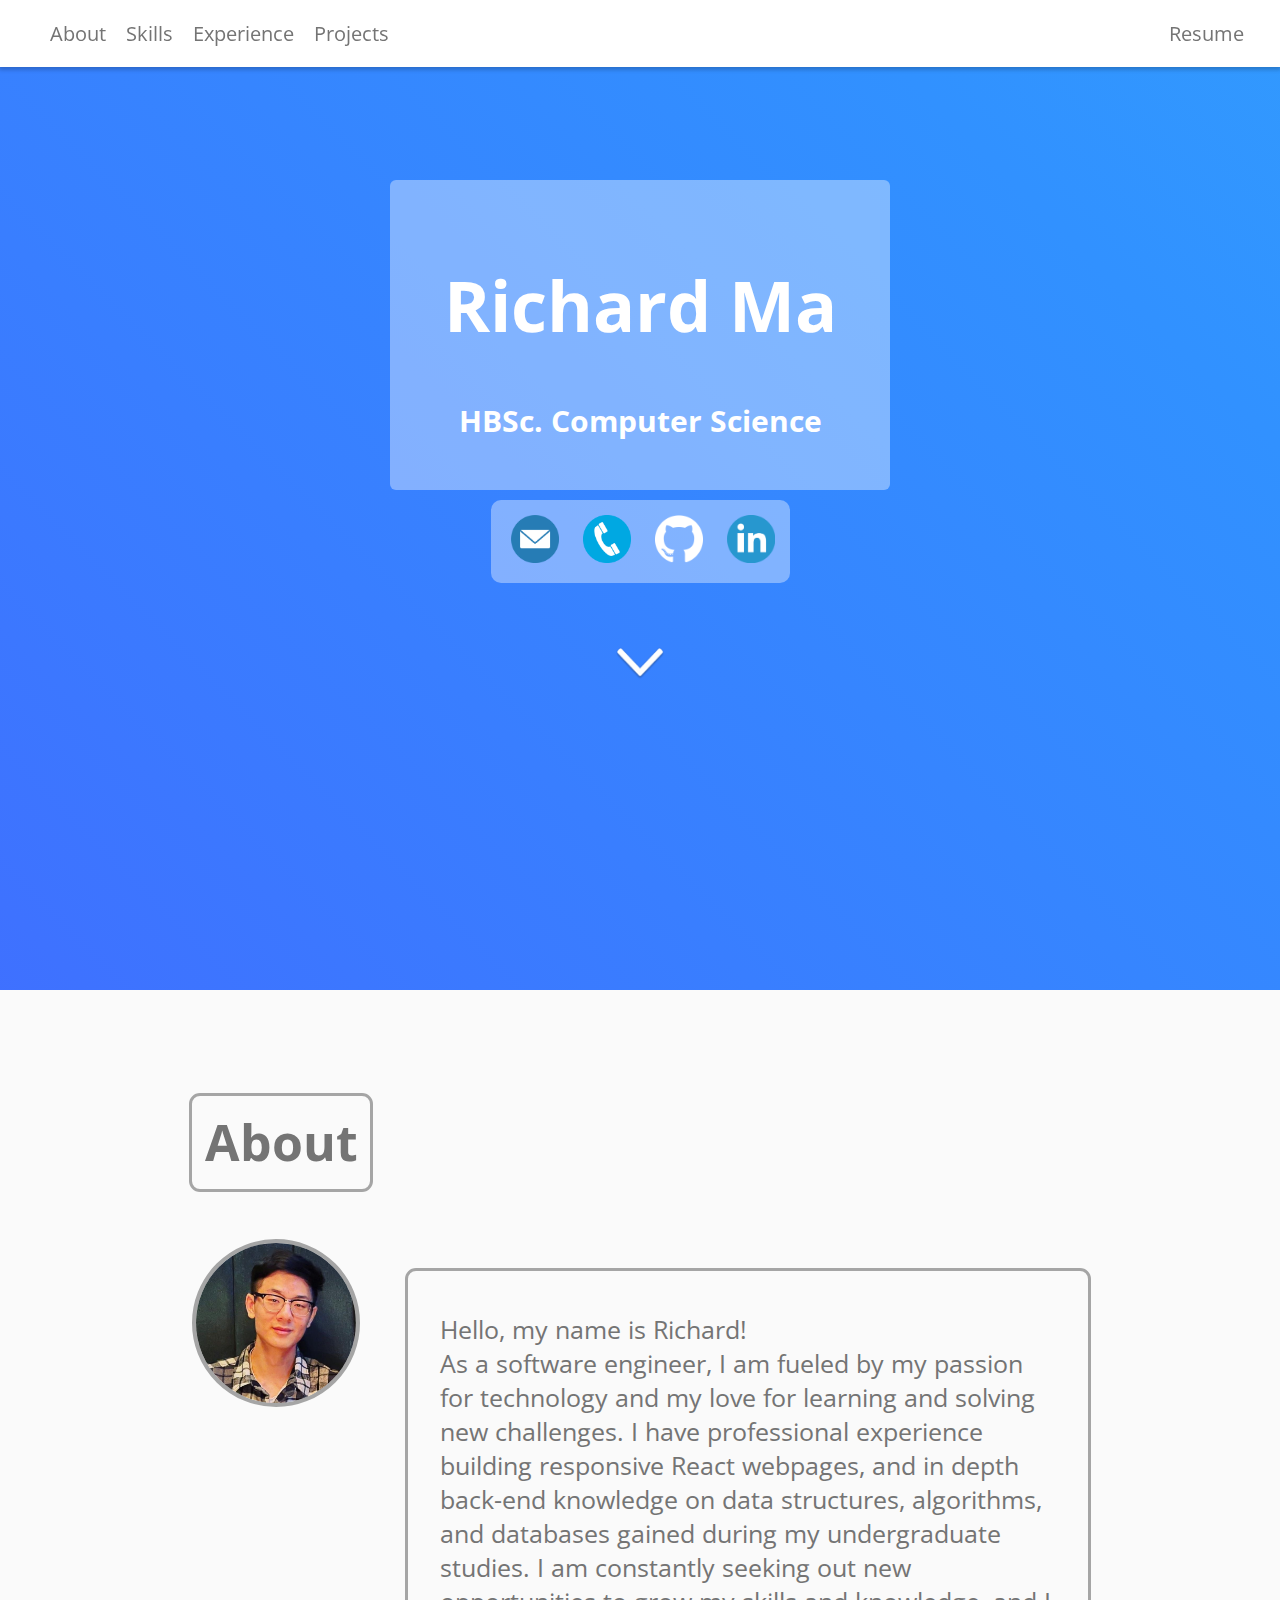
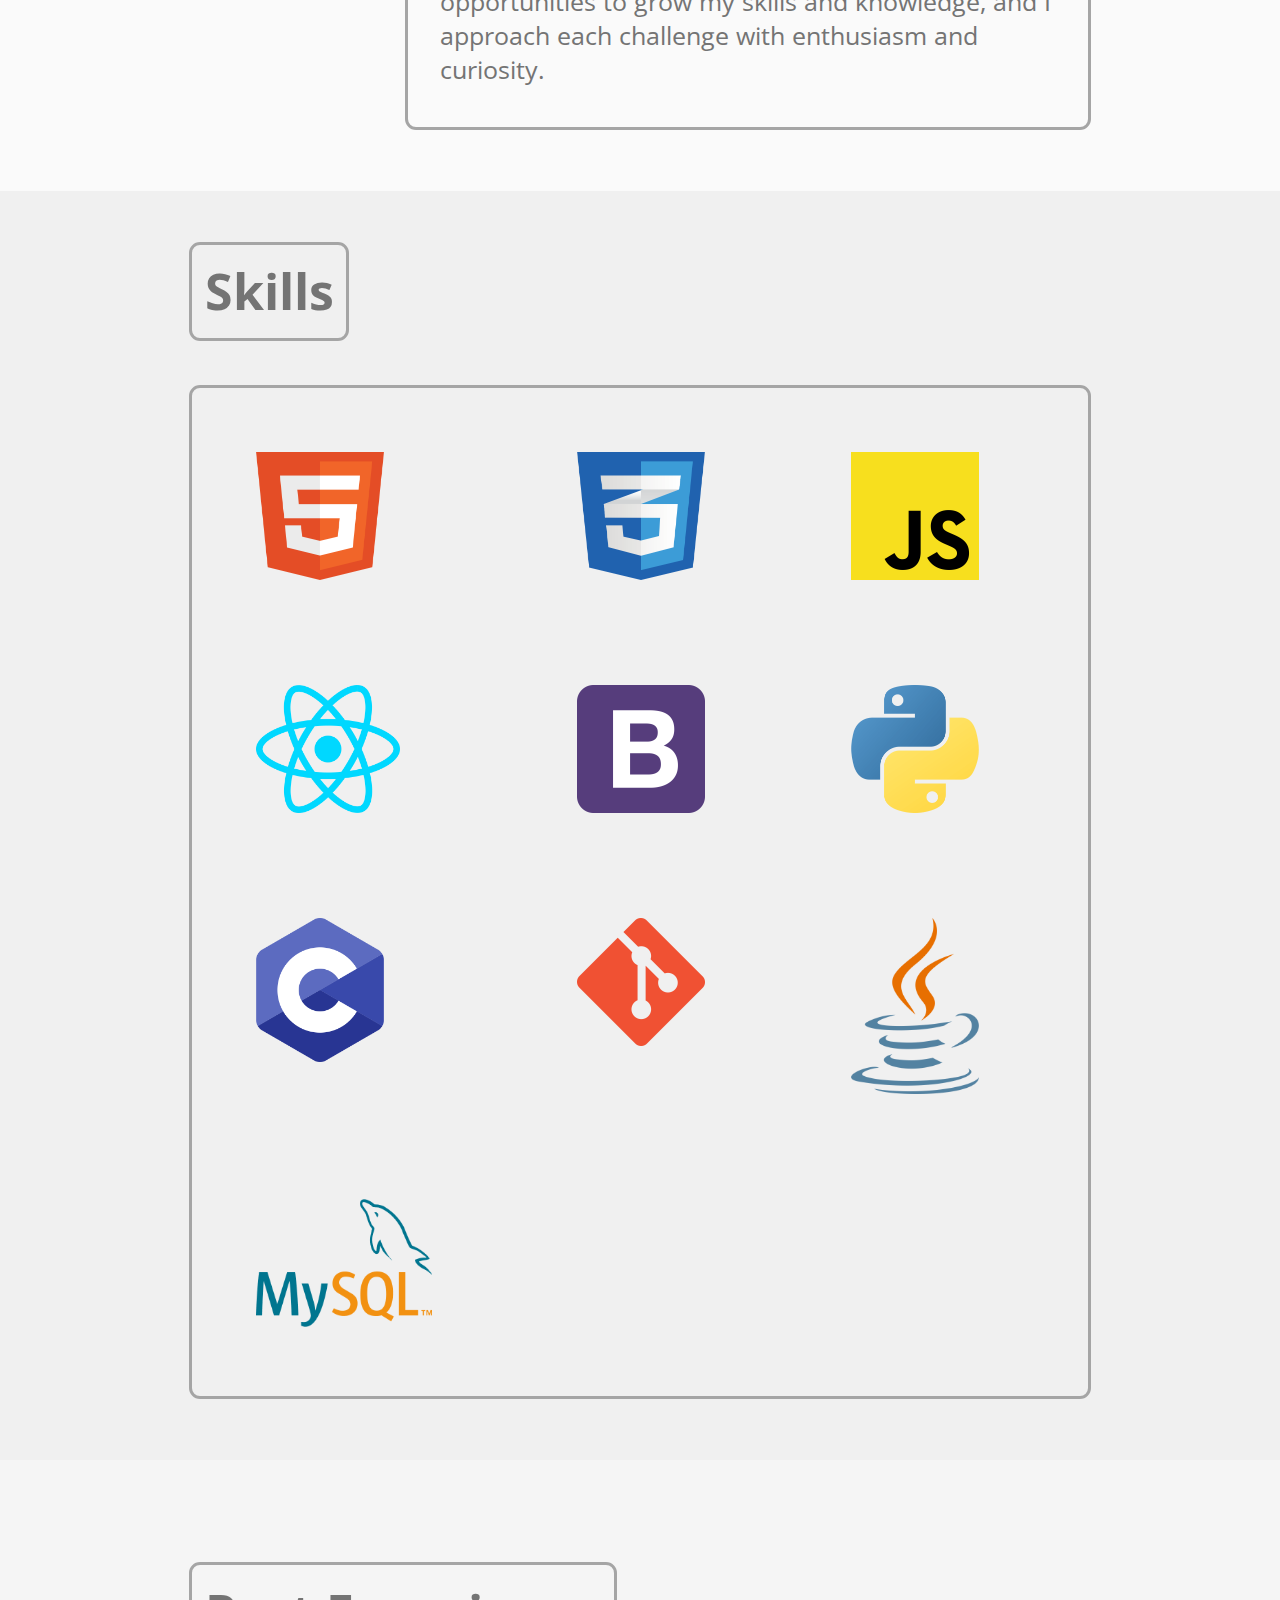
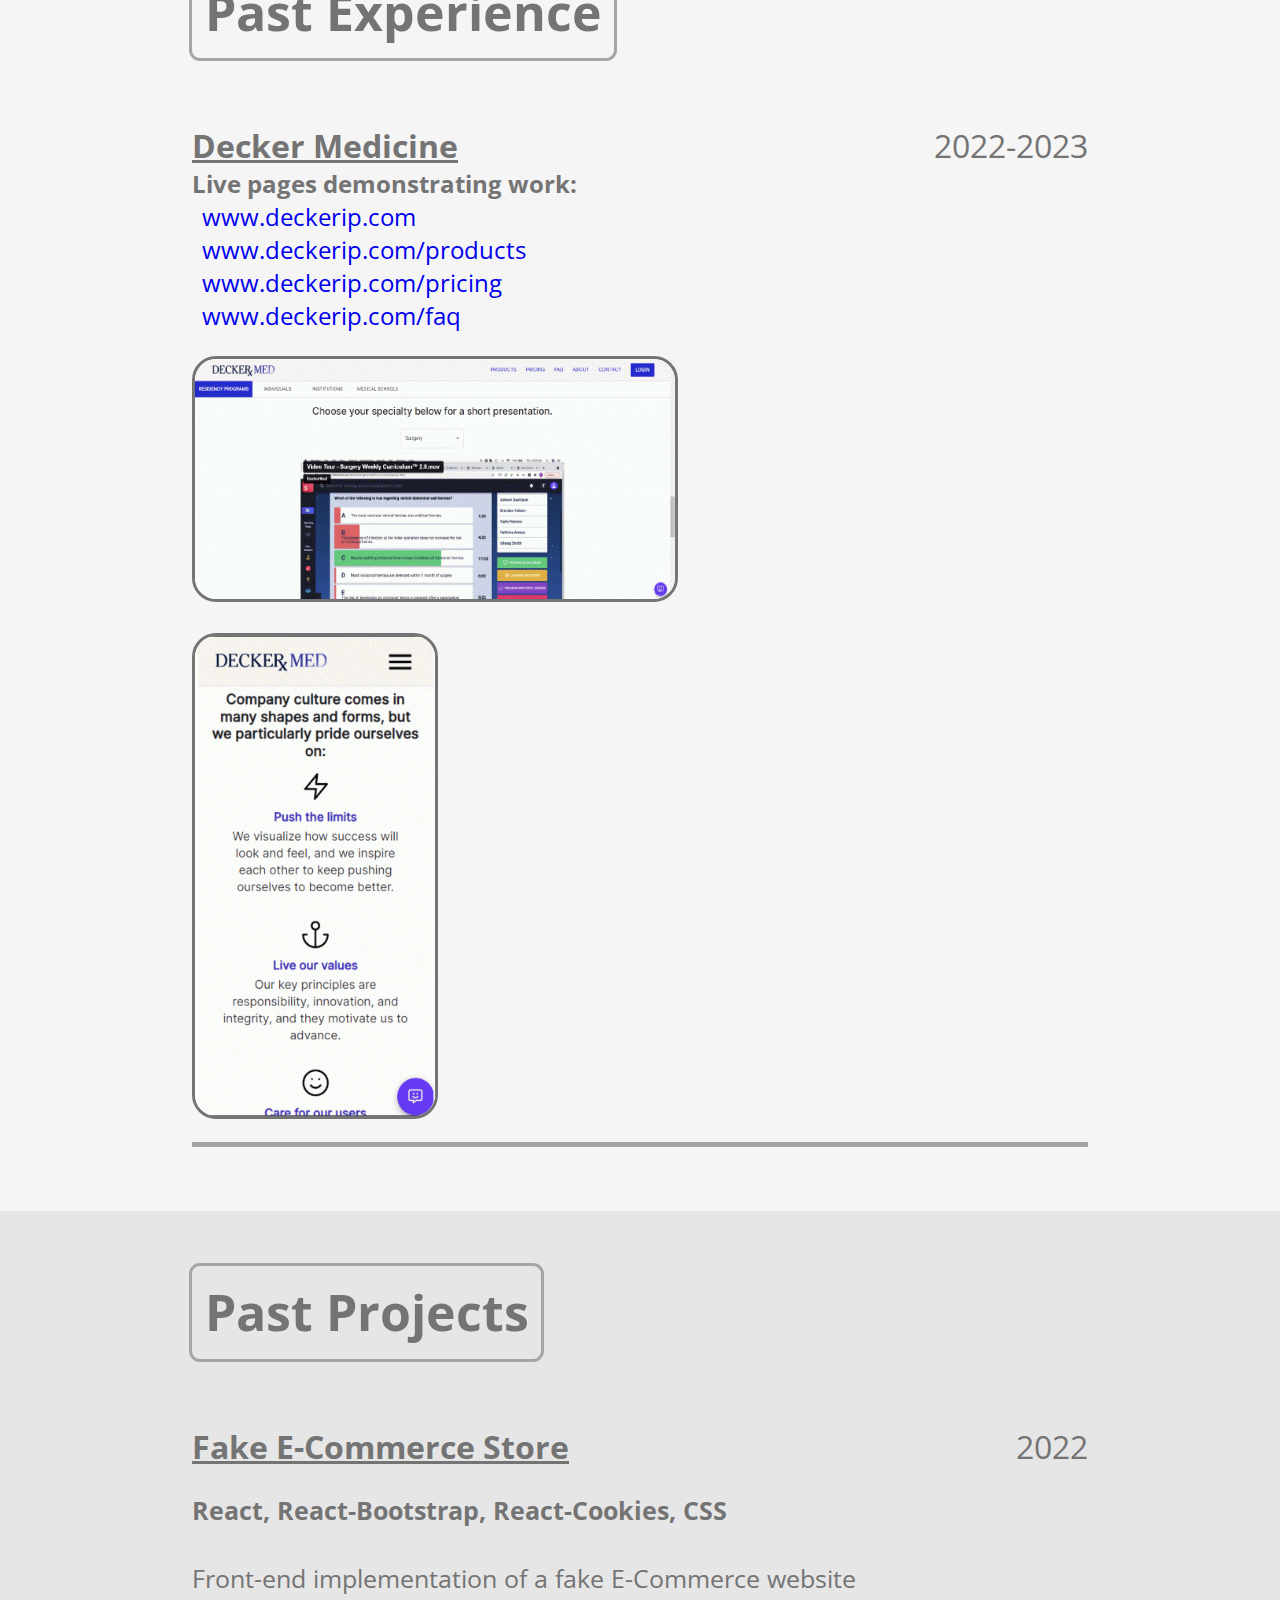
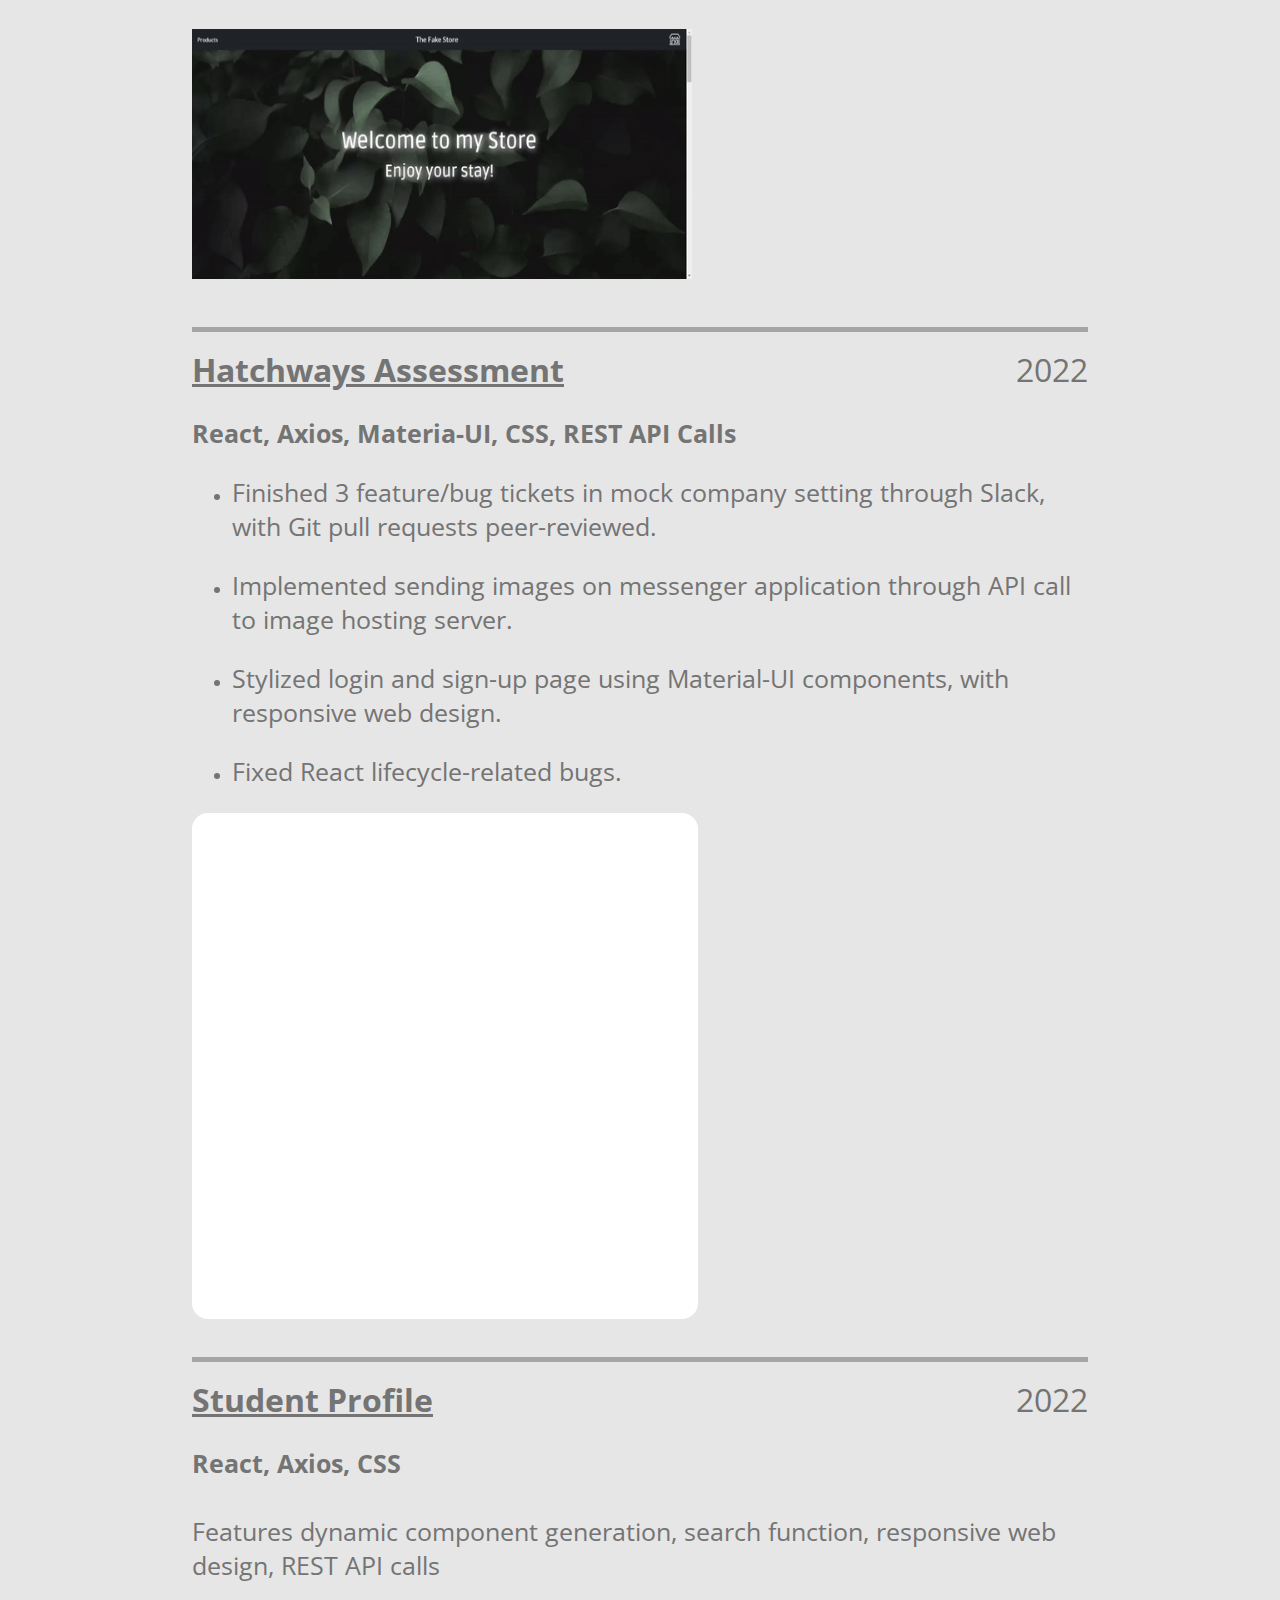
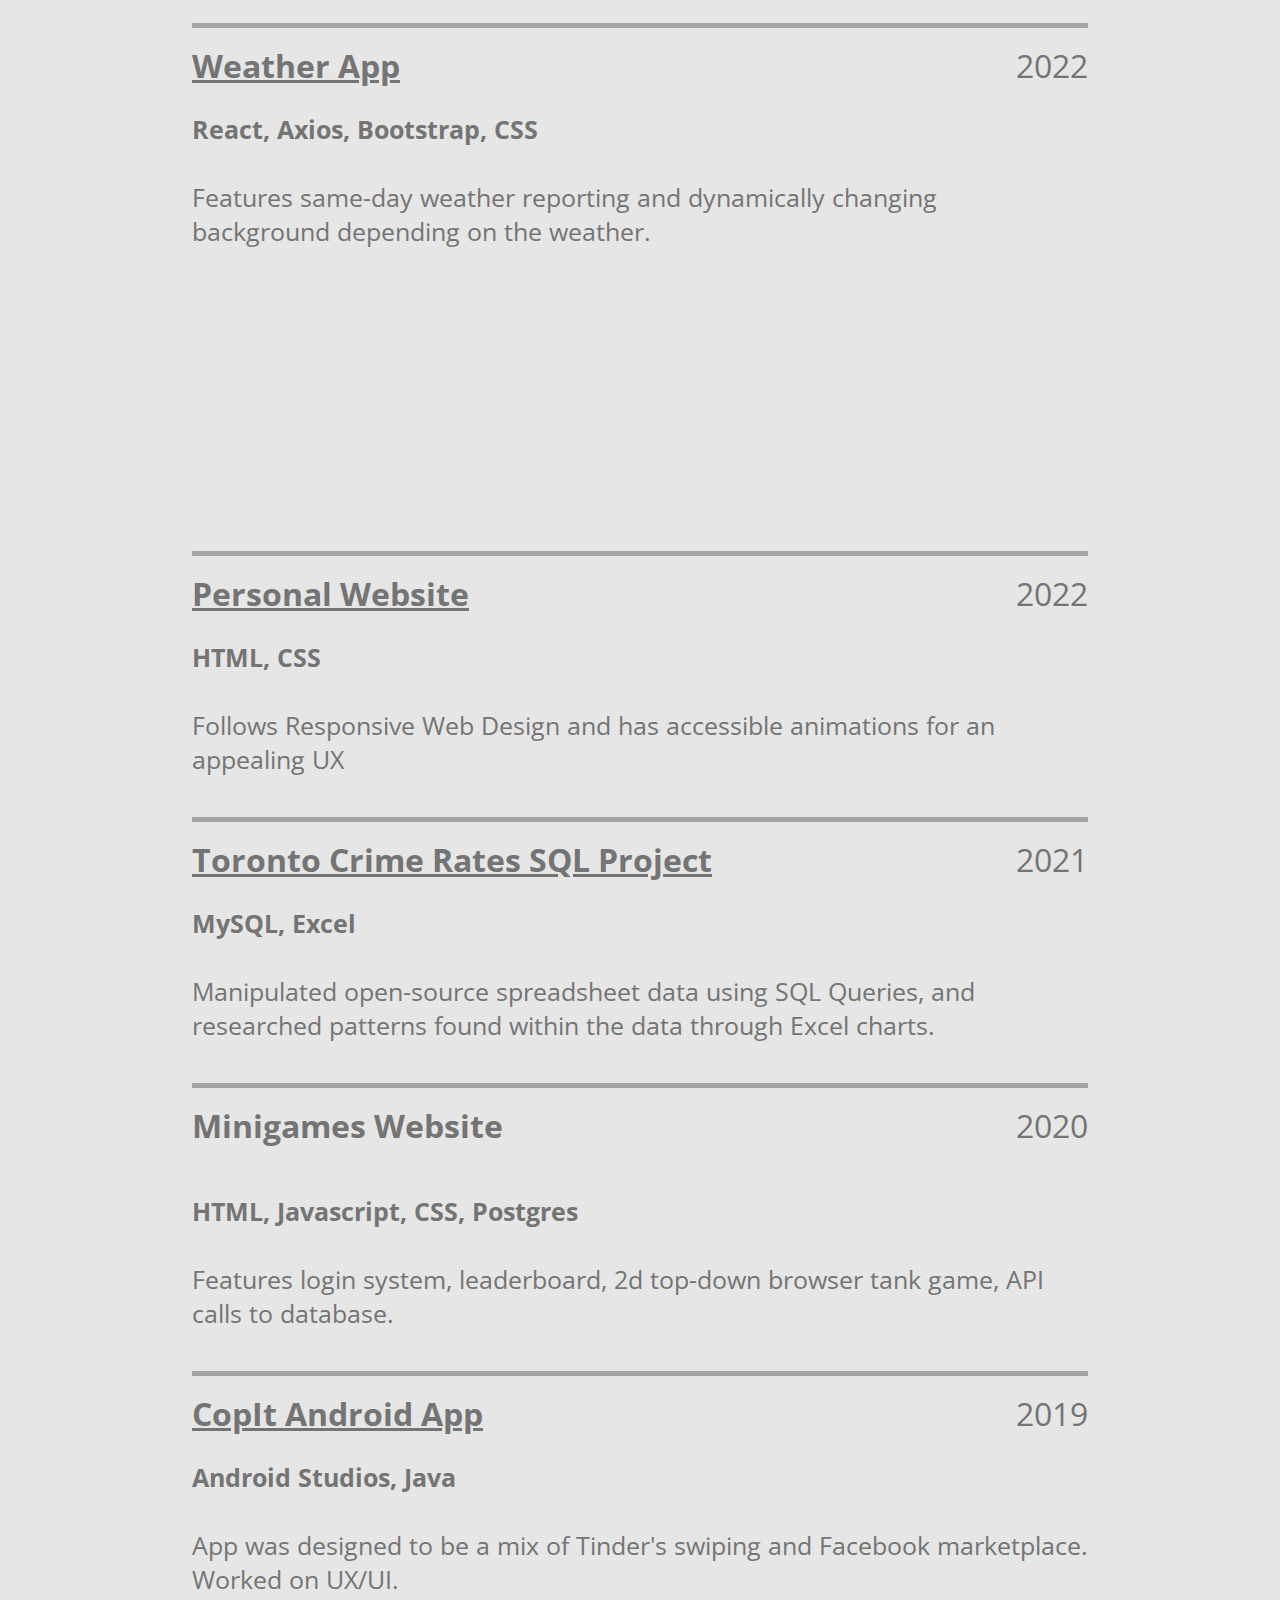
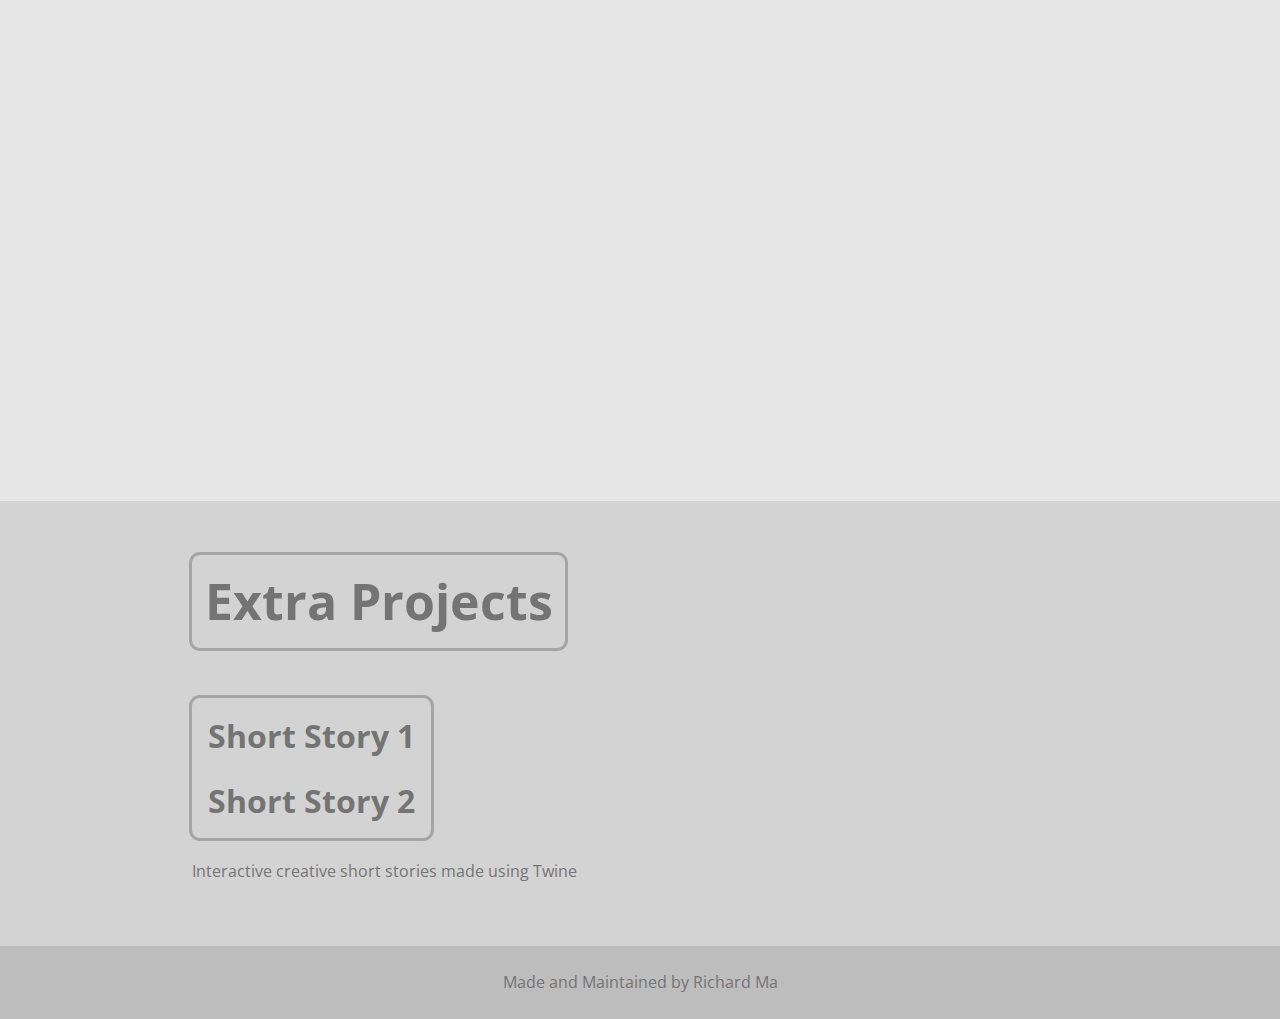
<file: index.html>
<!DOCTYPE html>
<html lang="en">
	<head>
		<meta charset="utf-8">
		<meta name="viewport" content="width=device-width, minimum-scale=1, initial-scale=1">
		<title>Richard Ma</title>
		<link rel="stylesheet" href="/styles.css" />
		<link rel="preconnect" href="https://fonts.gstatic.com">
		<link href="https://fonts.googleapis.com/css2?family=Open+Sans:wght@300&display=swap" rel="stylesheet">
		<link rel="shortcut icon" href="favicon.ico" type="image/x-icon">  
	</head>
	<body>
		<div id="navigation">
			<nav>
					<ul>
						<li><a href="#about">About</a></li>
						<li><a href="#skills">Skills</a></li>
						<li><a href="#experience">Experience</a></li>
						<li><a href="#projects">Projects</a></li>
						<!-- <li><a href="#extra_projects">Extras</a></li> -->
						<li style="float:right; padding-right:2vw;"><a href="./Richard_Ma_Resume.pdf">Resume</a></li>
					</ul>
			</nav>
		</div>
		<div id="nameclass">
			<div id="name">
				<h1>Richard Ma</h1>
				<h4>HBSc. Computer Science</h4> 
			</div>
			<div id="images">
				<a href="mailto:richardma1999@gmail.com">
					<img src="images/email_logo.png">
				</a>
				<a href="tel:4168570918">
					<img src="images/phone_logo.png">
				</a>
				<a href="https://www.github.com/dhicarr">
					<img src="images/github_logo.png">
				</a>
				<a href="https://www.linkedin.com/in/maricha2/">
					<img src="images/linkedIn_logo.png">
				</a>
			</div>
			<a href="#about">
				<img id="down_arrow" src="images/down_arrow.png">
			</a>
		</div>
		<div id="about">
			<h2>About</h2>
			<div id="about2">
				<div id="headphoto">
					<img src="images/headshot.jpg">
				</div>
				<div id="about_content">
					<p>
						Hello, my name is Richard!<br/>
						As a software engineer, I am fueled by my passion for technology and my love for learning and solving new challenges. 
						I have professional experience building responsive React webpages, and in depth back-end knowledge on data structures, algorithms, and databases gained during my undergraduate studies.
						I am constantly seeking out new opportunities to grow my skills and knowledge, and I approach each challenge with enthusiasm and curiosity.
					</p>
				</div>
			</div>
		</div>
		<div id="skills">
			<h2>Skills</h2>
			<div id="skills_content">
				<div id="languages">
					<div id="skill1">
						<img src="images/html.png">
						<div class="dropdown">
							<div class="text">
								<b>HTML:</b><br><br>
								Embedded Content<br>
								Tables<br>
								Buttons<br>
								HTML5 Forms<br>
							</div>
						</div>
					</div>
					<div id="skill2">
						<img src="images/css.png">
						<div class="dropdown">
							<div class="text">
								<b>CSS:</b><br><br>
								Animation<br>
								Flexbox<br>
								Grid<br>
								Responsive Web Design<br>
							</div>
						</div>
					</div>
					<div id="skill3">
						<img src="images/javascript.png">
						<div class="dropdown">
							<div class="text">
								<b>Javascript:</b><br><br>
								REST API<br>
								jQuery<br>
								nodeJS<br>
								DOM Manipulation
							</div>
						</div>
					</div>
					<div id="skill9">
						<img src="images/react.png">
						<div class="dropdown">
							<div class="text">
								<b>React:</b><br><br>
								Functional Components<br>
								Hooks
							</div>
						</div>
					</div>
					<div id="skill10">
						<img src="images/bootstrap.png">
						<div class="dropdown">
							<div class="text">
								<b>Bootstrap</b>
							</div>
						</div>
					</div>
					<div id="skill4">
						<img src="images/python.png">
						<div class="dropdown">
							<div class="text">
								<b>Python</b><br><br>
								Used for 2 years
							</div>
						</div>
					</div>
					<div id="skill5">
						<img src="images/c.png">
						<div class="dropdown">
							<div class="text">
								<b>C</b><br><br>
								Used for 3 years
							</div>
						</div>
					</div>
					<div id="skill6">
						<img src="images/git.png">
						<div class="dropdown">
							<div class="text">
								<b>Git:</b><br><br>
								Used for 4 years
							</div>
						</div>
					</div>
					<div id="skill8">
						<img src="images/java.png">
						<div class="dropdown">
							<div class="text">
								<b>Java:</b><br><br>
								Used for 3 years
							</div>
						</div>
					</div>
					<div id="skill7">
						<img src="images/mysql.png">
						<div class="dropdown">
							<div class="text">
								<b>MySQL:</b><br><br>
								Data Manipulation<br>
								Queries<br>
							</div>
						</div>
					</div>
				</div>
			</div>
		</div>
		<div id="experience" style="background-color:rgb(245, 245, 245);">
			<h2>Past Experience</h2>
			<div id="fakestore">
				<a href="https://www.deckerip.com/" style="font-size: 2em; color: rgb(116, 116, 116);"><b><u>Decker Medicine</u></b></a>
				<span style="font-size: 2em; color: rgb(116, 116, 116);float: right;">2022-2023</span><br>
				<div class="experience_tab">
					<b>Live pages demonstrating work:</b><br/>
					<div style="padding-left:10px; padding-bottom:1em">
						<a href="https://www.deckerip.com/">www.deckerip.com</a><br/>
						<a href="https://www.deckerip.com/products/">www.deckerip.com/products</a><br/>
						<a href="https://www.deckerip.com/pricing/">www.deckerip.com/pricing</a><br/>
						<a href="https://www.deckerip.com/faq/">www.deckerip.com/faq</a>
					</div>
					<img class="desktop_slideshow"  src="images/desktop_view.gif" alt="" /><br/>
					<img class="mobile_slideshow"  src="images/mobile_view.gif" alt="" />
				</div>
			</div>
		</div>
		<div id="projects">
			<h2>Past Projects</h2>
			<div id="fakestore">
				<a href="https://master.dj8auwcidjojx.amplifyapp.com/" style="font-size: 2em; color: rgb(116, 116, 116);"><b><u>Fake E-Commerce Store</u></b></a>
				<span style="font-size: 2em; color: rgb(116, 116, 116);float: right;">2022</span><br>
				<p>
					<b>React, React-Bootstrap, React-Cookies, CSS</b><br><br>
					Front-end implementation of a fake E-Commerce website<br><br>
					<img class="fakestore_img"  src="images/fakestore.gif" alt="" />
				</p>
			</div>
			<div id="hatchways">
				<a href="https://github.com/Dhicarr/4000a9" style="font-size: 2em; color: rgb(116, 116, 116);"><b><u>Hatchways Assessment</u></b></a>
				<span style="font-size: 2em; color: rgb(116, 116, 116);float: right;">2022</span><br>
				<p>
					<b>React, Axios, Materia-UI, CSS, REST API Calls</b><br>
					<ul>
						<li>
							<p>Finished 3 feature/bug tickets in mock company setting through Slack, with Git pull requests peer-reviewed.</p>
						</li>
						<li>
							<p>Implemented sending images on messenger application through API call to image hosting server.</p>
						</li>
						<li>
							<p>Stylized login and sign-up page using Material-UI components, with responsive web design.</p>
						</li>
						<li>
							<p>Fixed React lifecycle-related bugs.</p>
						</li>
					</ul>
				</p>
				<div class="slideshow3">
					<img class='photo3'  src="images/Hatchways/ux_ss1.png" alt="" />
					<img class='photo3'  src="images/Hatchways/ux_ss2.png" alt="" />
					<img class='photo3'  src="images/Hatchways/ux_ss4.png" alt="" />
					<img class='photo3'  src="images/Hatchways/ux_ss5.png" alt="" />
					<img class='photo3'  src="images/Hatchways/ux_ss6.png" alt="" />
				</div>
				<br/>
			</div>
			<div id="studentprofile">
				<a href="https://master.d1qbevnz7fxx4.amplifyapp.com/" style="font-size: 2em; color: rgb(116, 116, 116);"><b><u>Student Profile</u></b></a>
				<span style="font-size: 2em; color: rgb(116, 116, 116);float: right;">2022</span><br>
				<p>
					<b>React, Axios, CSS</b><br><br>
					Features dynamic component generation, search function,
					responsive web design, REST API calls<br>
				</p>
				<!-- <div class="studentprofile-video">
					<iframe width="calc(560vw/10)" height="calc(315vw/10)" src="https://www.youtube.com/embed/7gBvidV0R-o"
						title="YouTube video player" frameborder="0"
						allowfullscreen>
					</iframe>
				</div> -->
			</div>
			<div id="weatherapp">
				<a href="https://master.d1dau1ltmto9q.amplifyapp.com/" style="font-size: 2em; color: rgb(116, 116, 116);"><b><u>Weather App</u></b></a>
				<span style="font-size: 2em; color: rgb(116, 116, 116);float: right;">2022</span><br>
				<p>
					<b>React, Axios, Bootstrap, CSS</b><br><br>
					Features same-day weather reporting and dynamically changing<br>
					background depending on the weather.<br>
				</p>
				<div class="slideshow2">
					<img class='photo2'  src="weather/weather_1.png" alt="" />
					<img class='photo2'  src="weather/weather_2.png" alt="" />
					<img class='photo2'  src="weather/weather_3.png" alt="" />
					<img class='photo2'  src="weather/weather_4.png" alt="" />
				</div><br>
			</div>
			<div id="personalwebsite">
				<a href="https://github.com/Dhicarr/Dhicarr.github.io" style="font-size: 2em; color: rgb(116, 116, 116);"><b><u>Personal Website</u></b></a>
				<span style="font-size: 2em; color: rgb(116, 116, 116);float: right;">2022</span><br>
				<p>
					<b>HTML, CSS</b><br><br>
					Follows Responsive Web Design and has accessible animations for an appealing UX
				</p>
			</div>
			<div id="sqlproject">
				<a href="https://github.com/Dhicarr/toronto_crimerates" style="font-size: 2em; color: rgb(116, 116, 116);"><b><u>Toronto Crime Rates SQL Project</u></b></a>
				<span style="font-size: 2em; color: rgb(116, 116, 116);float: right;">2021</span><br>
				<p>
					<b>MySQL, Excel</b><br><br>
					Manipulated open-source spreadsheet data using SQL Queries, and researched patterns
					found within the data through Excel charts.
				</p>
			</div>
			<div id="tankwebsite">
				<b><span style="font-size: 2em; color: rgb(116, 116, 116);">Minigames Website</span></b>
				<span style="font-size: 2em; color: rgb(116, 116, 116);float: right;">2020</span><br><br>
				<p>
					<b>HTML, Javascript, CSS, Postgres</b><br><br>
					Features login system, leaderboard, 2d top-down browser tank game,
					API calls to database.
				</p>
			</div>
			<div id="copit">
				<div id="copit_text">
					<a href="https://github.com/Dhicarr/CopItApp" style="font-size: 2em; color: rgb(116, 116, 116);"><b><u>CopIt Android App</u></b></a>
					<span style="font-size: 2em; color: rgb(116, 116, 116);float: right;">2019</span><br>
					<p>
						<b>Android Studios, Java</b><br><br>
						App was designed to be a mix of Tinder's swiping and
						Facebook marketplace.<br>
						Worked on UX/UI.<br>
					</p>
				</div>
				<div class="slideshow">
					<img class='photo'  src="copit/copit2.png" alt="" />
					<img class='photo'  src="copit/copit6.png" alt="" />
					<img class='photo'  src="copit/copit3.png" alt="" />
					<img class='photo'  src="copit/copit4.png" alt="" />
					<img class='photo'  src="copit/copit5.png" alt="" />
					<img class='photo'  src="copit/copit1.png" alt="" />
				</div>
			</div>
		</div>
		<div id="extra_projects">
			<h2>Extra Projects</h2>
			<div id="extra_projects2">
				<a href="/extra/The_Androids_Soul.html"><b>Short Story 1</b></a><br>
				<a href="/extra/The_Escape.html"><b>Short Story 2</b></a>
			</div><br>
			<span style="font-size: 1em;">Interactive creative short stories made using Twine</span>
		</div>
		<div id="extra">
			Made and Maintained by Richard Ma
		</div>
	</body>
</html>
</file>
<file: styles.css>
body{
    height: 100%;
    width: 100%;
    overflow-x: hidden;
    position: relative;
    background: linear-gradient(45deg, #ff35cc, #5639ff, #3191ff, #38f0f7);
    background-size: 450% 100%;
    animation: gradient 10s ease infinite;
    margin:0px;
    font-family: 'Open Sans', sans-serif;
}
html {
    scroll-behavior: smooth;
    position:relative;
    overflow-x:hidden;
}
.fakestore_img{
    width: 20em;
    height:10em;
}
.mobile_slideshow{
    width: 10em;
    height: 20em;
    border: solid 3px rgb(116, 116, 116);
    border-radius: 1em;
}
.desktop_slideshow{
    width: 20em;
    height: 10em;
    border: solid 3px rgb(116, 116, 116);
    border-radius: 1em;
    margin-bottom:1em;
}
a:visited {color:rgb(116, 116, 116);}
a:hover {color:rgb(62, 62, 62);}
#name{
    width: 500px;
    height: 250px;
    margin: auto;
    color: rgb(255, 255, 255);
    margin-top: 20vh;
    padding-top:30px;
    padding-bottom:30px;
    background-color: rgba(255, 255, 255, 0.377);
    border-radius: 6px;
    -webkit-animation: fadein 1s linear;
    animation: fadein 1s linear;
}
#nameclass{
    margin: 0;
    text-align: center;
    width: auto;
    height: 90vh;
    position: relative;
    z-index: 4;
}
#images{
    background-color: rgba(255, 255, 255, 0.377);
    margin: auto;
    margin-top: 10px;
    padding:5px;
    padding-left: 10px;
    border-radius: 10px;
    width: fit-content;
    -webkit-animation: fadein 1s linear;
    animation: fadein 1s linear;
}
nav{
    font-size: 20px;
}
h1{
    font-size: 70px;
}
h2{
    font-size: 50px;
    outline-color:rgb(165, 165, 165);
    outline-style: solid;
    width: fit-content;
    border-radius: 8px;
    margin-bottom: 1em;
    padding: 0.25em;
}
p{
    font-size: 25px;
}
h4{
    font-size: 30px;
}
#headphoto>img{
    border-style: solid;
    border-color: rgb(165, 165, 165);
    border-width: 0.25em;
}
#about_content{
    flex: 1 1 auto;
    outline-color:rgb(165, 165, 165);
    outline-style: solid;
    padding: 2em;
    padding-top: 1em;
    padding-bottom: 1em;
    margin-top: 2em;
    border-radius: 8px;
}
#skills_content{
    outline-color:rgb(165, 165, 165);
    outline-style: solid;
    padding: 4em;
    margin-top: 2em;
    border-radius: 8px;
}
#experience{
    padding-top: 5%;
    padding-left: 15%;
    padding-right: 15%;
    padding-bottom: 5%;
    margin-top: 0px;
    width: auto;
    background-color: rgb(250, 250, 250);
    color: rgb(116, 116, 116);
    z-index: 5;
    position: relative;
}
#about{
    padding-top: 5%;
    padding-left: 15%;
    padding-right: 15%;
    padding-bottom: 5%;
    margin-top: 0px;
    width: auto;
    background-color: rgb(250, 250, 250);
    color: rgb(116, 116, 116);
    z-index: 5;
    position: relative;
}
#skills{
    padding-top: 1%;
    padding-left: 15%;
    padding-right: 15%;
    padding-bottom: 5%;
    margin-top: 0px;
    width: auto;
    background-color: rgb(240, 240, 240);
    color: rgb(116, 116, 116);
}
#languages{
    display: grid;
    grid-template-columns: repeat(auto-fit, minmax(10vw, auto));
    gap: 100px;
}
.dropdown{
    display: none;
    position: absolute;
    background-color: #f9f9f9;
    min-width: 160px;
    box-shadow: 0px 8px 16px 0px rgba(0,0,0,0.2);
    padding: 12px 16px;
}
#languages>*:hover .dropdown{
    display: block;
    -webkit-animation: fadein 0.25s linear;
    animation: fadein 0.25s linear;
}
#languages>*>img{
    width:8em;
    height:8em;
}
#skill5>img{
    width:8em;
    height:9em;
}
#skill7>img{
    width:11em;
    height:8em;
}
#skill8>img{
    width:8em;
    height:11em;
}
#skill9>img{
    width: 9em;
    height:8em;
}
#projects{
    padding-top: 1%;
    padding-left: 15%;
    padding-right: 15%;
    padding-bottom: 5%;
    margin-top: 0px;
    width: auto;
    background-color: rgb(230, 230, 230);
    color: rgb(116, 116, 116);
}
#extra_projects{
    padding-top: 1%;
    padding-left: 15%;
    padding-right: 15%;
    padding-bottom: 5%;
    margin-top: 0px;
    width: auto;
    background-color: rgb(211, 211, 211);
    color: rgb(116, 116, 116);
}
#extra_projects2{
    outline-color:rgb(165, 165, 165);
    outline-style: solid;
    padding: 1em;
    width: fit-content;
    border-radius: 8px;
}
#extra{
    padding: 2%;
    margin-bottom: 0;
    width: auto;
    text-align: center;
    background-color: rgb(189, 189, 189);
    color: rgb(116, 116, 116);
}
#about2{
    display:flex;
}
a{
    text-decoration: none;
    outline:none;
}
a>img{
    margin: 10px;
    transition: 0.25s;
    width:3em;
    height:3em;
}
#images>a>img:hover{
    transition: 0.25s;
    width:4em;
    height:4em;
}
#headphoto{
    flex: 0 0 auto;
    margin-right: 3em;
}
#headphoto>img{
    width:10em;
    height:10em;
    border-radius: 50%;
}
#down_arrow{
    margin-top: 5%;
    width:3em;
    height: 2em;
    -webkit-animation: fadein 1s linear;
    animation: fadein 1s linear;
}
#down_arrow:hover{
    animation: bounce 1s linear infinite;
    -webkit-animation: bounce 1s linear infinite;
}
#navigation{
    position: fixed;
    top: 0;
    width: 100vw;
    margin:0px;
    z-index: 100;
}
nav>ul {
    box-shadow: 0px 2px 4px 1px rgba(0, 0, 0, 0.2);
    list-style-type: none;
    margin: 0;
    overflow: hidden;
    background-color: rgb(255, 255, 255);
}
nav>ul>li {
    float: left;
}
nav>ul>li a {
    display: block;
    color: rgb(116, 116, 116);
    font-family: 'Open Sans', sans-serif;
    text-align: center;
    padding: 1em 0.5em;
    text-decoration: none;
}
nav>ul>li a:hover{
    transition: 0.5s;
    background-color: rgb(221, 221, 221);
}
#extra_projects2>a {
    display: block;
    color: rgb(116, 116, 116);
    font-family: 'Open Sans', sans-serif;
    font-size: 2em;
    text-decoration: none;
}
#sqlproject, #tankwebsite, #weatherapp,
#personalwebsite, #studentprofile, #hatchways, #fakestore{
    border-bottom: 5px solid rgb(165, 165, 165);
    padding-top: 1em;
    padding-bottom: 1em;
}
#copit{
    padding-top: 1em;
    padding-bottom: 1em;
}
.slideshow{
    width:12em;
    height:25em;
    overflow:hidden;
}
.photo{
    position:absolute;
    animation: round 18s infinite;
    -webkit-animation:round 18s infinite;
    opacity:0;
    width:11em;
    height:20em;
    object-fit: fill;
    border: 5px solid rgb(255, 255, 255);
    border-radius: 1em;
}
.slideshow3{
    width:31em;
    height:31em;
    overflow:hidden;
    background-color: white;
    border: 5px solid rgb(255, 255, 255);
    border-radius: 1em;
}
.slideshow2{
    width:32em;
    height:15em;
    overflow:hidden;
}
.photo3{
    position:absolute;
    animation: round 15s infinite;
    -webkit-animation:round 15s infinite;
    opacity:0;
    width:30em;
    height:30em;
    object-fit: contain;
}
.photo2{
    position:absolute;
    animation: round 12s infinite;
    -webkit-animation:round 12s infinite;
    opacity:0;
    width:32em;
    height:15em;
    object-fit: fill;
    border: 5px solid rgb(255, 255, 255);
    border-radius: 1em;
}
.experience_tab{
    font-size: 24px;
}
.slideshow2>img:nth-child(1){-webkit-animation-delay:0s;}
.slideshow2>img:nth-child(1){animation-delay:0s;}
.slideshow2>img:nth-child(2){-webkit-animation-delay:3s;}
.slideshow2>img:nth-child(2){animation-delay:3s;}
.slideshow2>img:nth-child(3){-webkit-animation-delay:6s;}
.slideshow2>img:nth-child(3){animation-delay:6s;}
.slideshow2>img:nth-child(4){-webkit-animation-delay:9s;}
.slideshow2>img:nth-child(4){animation-delay:9s;}

.slideshow>img:nth-child(1){-webkit-animation-delay:0s;}
.slideshow>img:nth-child(1){animation-delay:0s;}
.slideshow>img:nth-child(2){-webkit-animation-delay:3s;}
.slideshow>img:nth-child(2){animation-delay:3s;}
.slideshow>img:nth-child(3){-webkit-animation-delay:6s;}
.slideshow>img:nth-child(3){animation-delay:6s;}
.slideshow>img:nth-child(4){-webkit-animation-delay:9s;}
.slideshow>img:nth-child(4){animation-delay:9s;}
.slideshow>img:nth-child(5){-webkit-animation-delay:12s;}
.slideshow>img:nth-child(5){animation-delay:12s;}
.slideshow>img:nth-child(6){-webkit-animation-delay:15s;}
.slideshow>img:nth-child(6){animation-delay:15s;}

.slideshow3>img:nth-child(1){-webkit-animation-delay:0s;}
.slideshow3>img:nth-child(1){animation-delay:0s;}
.slideshow3>img:nth-child(2){-webkit-animation-delay:3s;}
.slideshow3>img:nth-child(2){animation-delay:3s;}
.slideshow3>img:nth-child(3){-webkit-animation-delay:6s;}
.slideshow3>img:nth-child(3){animation-delay:6s;}
.slideshow3>img:nth-child(4){-webkit-animation-delay:9s;}
.slideshow3>img:nth-child(4){animation-delay:9s;}
.slideshow3>img:nth-child(5){-webkit-animation-delay:12s;}
.slideshow3>img:nth-child(5){animation-delay:12s;}

@-webkit-keyframes round{   
    25%{opacity:1;}
    35%{opacity:0;}
} 
@keyframes round{   
    25%{opacity:1;}
    40%{opacity:0;}
}

@-webkit-keyframes fadein {
    0% { opacity: 0; }
    100% { opacity: 1; }
  }
  
@keyframes fadein {
    0% { opacity: 0; }
    100% { opacity: 1; }
  }

@keyframes gradient {
    0% {
        background-position: 0% 50%;
    }
    50% {
        background-position: 100% 50%;
    }
    100% {
        background-position: 0% 50%;
    }
}

@keyframes bounce {
    0%   { transform: translateY(0); }
    50%  { transform: translateY(-20px); }
    100% { transform: translateY(0); }
}

@media only screen and (max-width : 800px){
    #skills_content{
        padding: 0em;
        margin-bottom: 1em;
        outline-style: none;
    }
    #skills{
        padding-left: 10%;
        padding-right: 10%;
    }
    #skill5>img{
        width:15vw;
        height:17vw;
    }
    #skill8>img{
        width:15vw;
        height:19vw;
    }
    #skill7>img{
        width:20vw;
        height:15vw;
    }
    #languages>*>img{
        width:15vw;
        height:15vw;
    }
}

/*For Phones*/
@media only screen and (max-width : 500px){
    body{
        animation: none;
        background: #19b6ff;
    }
    li>a{
        font-size: 0.7em;
        margin-left: 0em;
    }
    .slideshow2{
        width:31em;
        height:20em;
    }
    #sqlproject, #tankwebsite, #copit, #personalwebsite,
    #weatherapp, #studentprofile, #hatchways, #fakestore{
        font-size: 0.4em;
    }
    #extra,#extra_projects2{
        font-size: 0.7em;
    }
    #about2{
        display:block;
    }
    #about{
        padding-left: 10%;
        padding-right: 10%;
    }
    #projects{
        padding-left: 10%;
        padding-right: 10%;
    }
    #languages{
        grid-template-columns: repeat(auto-fit, minmax(15vw, auto));
        gap: 2vw;
    }
    #nameclass{
        height: 45vw;
        margin-top:0;
        margin-bottom:15vh;
        padding:0;
    }
    #name{
        background:none;
        padding-top:20vw;
        padding-bottom: 20vh;
        margin-top:0%;
        max-width:100%;
        max-height:100%;
        height:auto;
        width:auto;
    }
    img{
        margin: 3vw;
        width:14vw;
        height:14vw;
    }
    img:hover{
        width:15vw;
        height:15vw;
    }
    ul{
        padding-left: 0;
        padding-right: 0;
    }
    #down_arrow{
        display: none;
    }
    h1{
        font-size:11vw;
    }
    h2{
        font-size: 8vw;
    }
    h4{
        font-size:4vw;
    }
    p{
        font-size:4vw;
    }
    .desktop_slideshow{
        width: 13em;
        height:6.5em;
        display:flex;
        justify-content: center;
        margin:auto;
    }
    .mobile_slideshow{
        width: 13em;
        height:25em;
        display:flex;
        justify-content: center;
        margin:auto;
    }
    #headphoto{
        display: flex;
        justify-content: center;
        margin-right:0;
    }
    .experience_tab{
        font-size: 5vw;
    }
}
@media only screen and (min-width : 501px) and (max-width : 800px){
    #images{
        display: none;
    }
    #down_arrow{
        display: none;
    }
    #about2{
        display:block;
    }
    #sqlproject,#tankwebsite,#copit{
        font-size: 2vw;
    }
    #extra,#extra_projects2{
        font-size: 2vw;
    }
    .desktop_slideshow{
        width: 15em;
        height:7.5em;
        display:flex;
        justify-content: center;
        margin:auto;
    }
    .mobile_slideshow{
        width: 10em;
        height:20em;
        display:flex;
        justify-content: center;
        margin:auto;
    }
    #headphoto{
        display: flex;
        justify-content: center;
        margin-right:0;
    }
}
</file>
